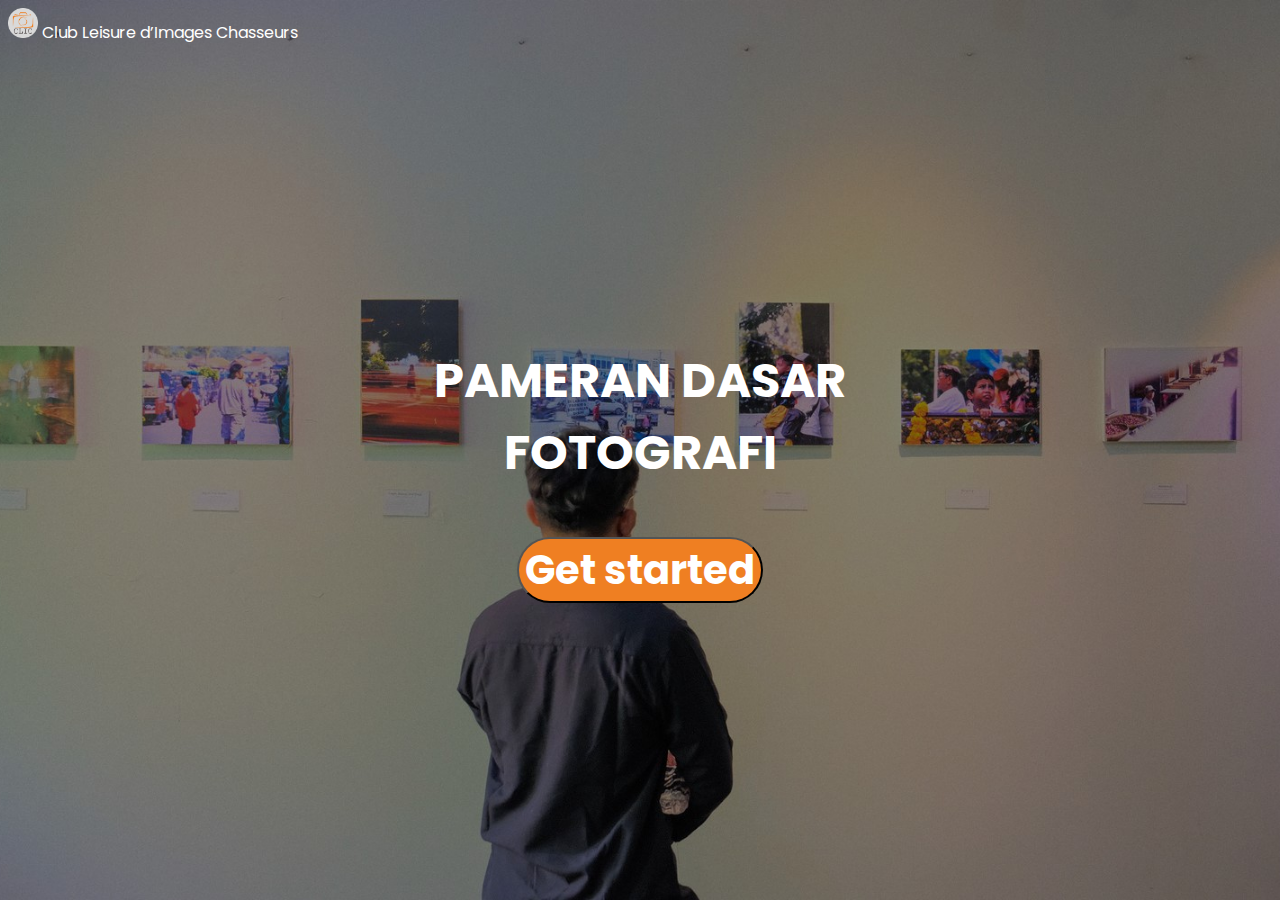
<file: index.html>
<!DOCTYPE html>
<html lang="en">
  <head>
    <!-- Required meta tags -->
    <meta charset="utf-8" />
    <meta name="viewport" content="width=device-width, initial-scale=1" />

    <!-- Bootstrap CSS -->
    <link
      href="https://cdn.jsdelivr.net/npm/bootstrap@5.0.2/dist/css/bootstrap.min.css"
      rel="stylesheet"
      integrity="sha384-EVSTQN3/azprG1Anm3QDgpJLIm9Nao0Yz1ztcQTwFspd3yD65VohhpuuCOmLASjC"
      crossorigin="anonymous"
    />
    <link rel="stylesheet" href="home.css" />

    <title>Pameran PONDASI</title>
  </head>
  <body>
    <!-- navbar -->
    <section>
      <nav class="navbar fixed-top navbar-expand-lg navbar-dark bg-transparent">
        <div class="container">
          <a class="navbar-brand" href="#">
            <img
              src="assets/img/LOGO CLIC TRANSPARAN.png"
              alt=""
              width="30"
              class="d-inline-block align-text-top "
            />
            Club Leisure d’Images Chasseurs
          </a>
        </div>
      </nav>
    </section>

    <!-- hero -->
    <section class="hero">
      <div class="container">
        <p class="titlePameran">PAMERAN DASAR FOTOGRAFI</p>
        <div class="btnStart">
          <button type="button" class="btn">
            <a href="pameran.html">Get started</a>
          </button>
        </div>
      </div>
    </section>

    <script
      src="https://cdn.jsdelivr.net/npm/bootstrap@5.0.2/dist/js/bootstrap.bundle.min.js"
      integrity="sha384-MrcW6ZMFYlzcLA8Nl+NtUVF0sA7MsXsP1UyJoMp4YLEuNSfAP+JcXn/tWtIaxVXM"
      crossorigin="anonymous"
    ></script>
  </body>
</html>
</file>
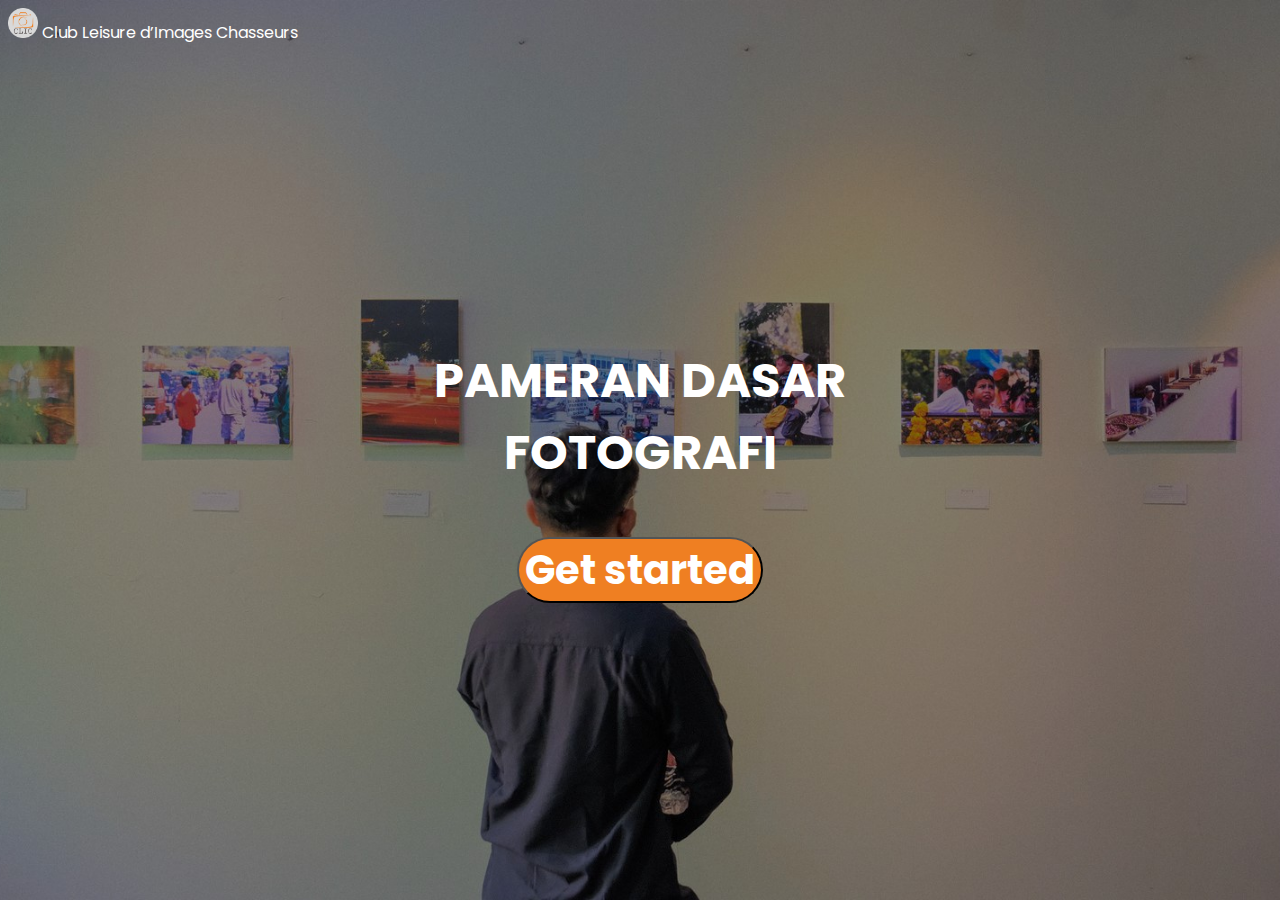
<file: home.html>
<!DOCTYPE html>
<html lang="en">
  <head>
    <!-- Required meta tags -->
    <meta charset="utf-8" />
    <meta name="viewport" content="width=device-width, initial-scale=1" />

    <!-- Bootstrap CSS -->
    <link
      href="https://cdn.jsdelivr.net/npm/bootstrap@5.0.2/dist/css/bootstrap.min.css"
      rel="stylesheet"
      integrity="sha384-EVSTQN3/azprG1Anm3QDgpJLIm9Nao0Yz1ztcQTwFspd3yD65VohhpuuCOmLASjC"
      crossorigin="anonymous"
    />
    <link rel="stylesheet" href="home.css" />

    <title>Hello, world!</title>
  </head>
  <body>
    <!-- navbar -->
    <section>
      <nav class="navbar fixed-top navbar-expand-lg navbar-dark bg-transparent">
        <div class="container">
          <a class="navbar-brand" href="#">
            <img
              src="assets/img/LOGO CLIC TRANSPARAN.png"
              alt=""
              width="30"
              class="d-inline-block align-text-top"
            />
            Club Leisure d’Images Chasseurs
          </a>
        </div>
      </nav>
    </section>

    <!-- hero -->
    <section class="hero">
      <div class="container">
        <p class="titlePameran">PAMERAN DASAR FOTOGRAFI</p>
        <div class="btnStart">
          <button type="button" class="btn">
            <a href="pameran.html">Get started</a>
          </button>
        </div>
      </div>
    </section>

    <script
      src="https://cdn.jsdelivr.net/npm/bootstrap@5.0.2/dist/js/bootstrap.bundle.min.js"
      integrity="sha384-MrcW6ZMFYlzcLA8Nl+NtUVF0sA7MsXsP1UyJoMp4YLEuNSfAP+JcXn/tWtIaxVXM"
      crossorigin="anonymous"
    ></script>
  </body>
</html>
</file>
<file: home.css>
@import url("https://fonts.googleapis.com/css2?family=Poppins:wght@400;600;700&display=swap");

* {
  font-family: "Poppins", sans-serif;
}
a {
  text-decoration: none;
  color: white;
}
a:hover {
  color: #ef7f22;
}

@media (max-width: 600px) {
  .navbar-brand {
    /* background-color: red; */

    text-align: center;
    display: block;
  }
  p.titlePameran {
    font-size: 24px;
  }
  button.btn {
    font-size: 16px;
  }
}
body {
  background: url("assets/img/home.jpg");
  background-size: cover;
  background-attachment: fixed;
  background-repeat: no-repeat;
  background-position: center center;
}
.hero .container {
  justify-content: center;
  text-align: center;

  position: absolute;
  top: 50%;
  left: 50%;
  transform: translate(-50%, -50%);
}

.titlePameran {
  color: #fff;
  font-size: 48px;
  font-style: normal;
  font-weight: 700;
  line-height: normal;
}

.btn {
  border-radius: 70px;
  background: #ef7f22;
  color: #fff;
  text-align: center;
  font-family: Poppins;
  font-size: 40px;
  font-style: normal;
  font-weight: 700;
  line-height: normal;
}
.btn:hover {
  color: #ef7f22;
  background-color: #fff;
}
</file>
